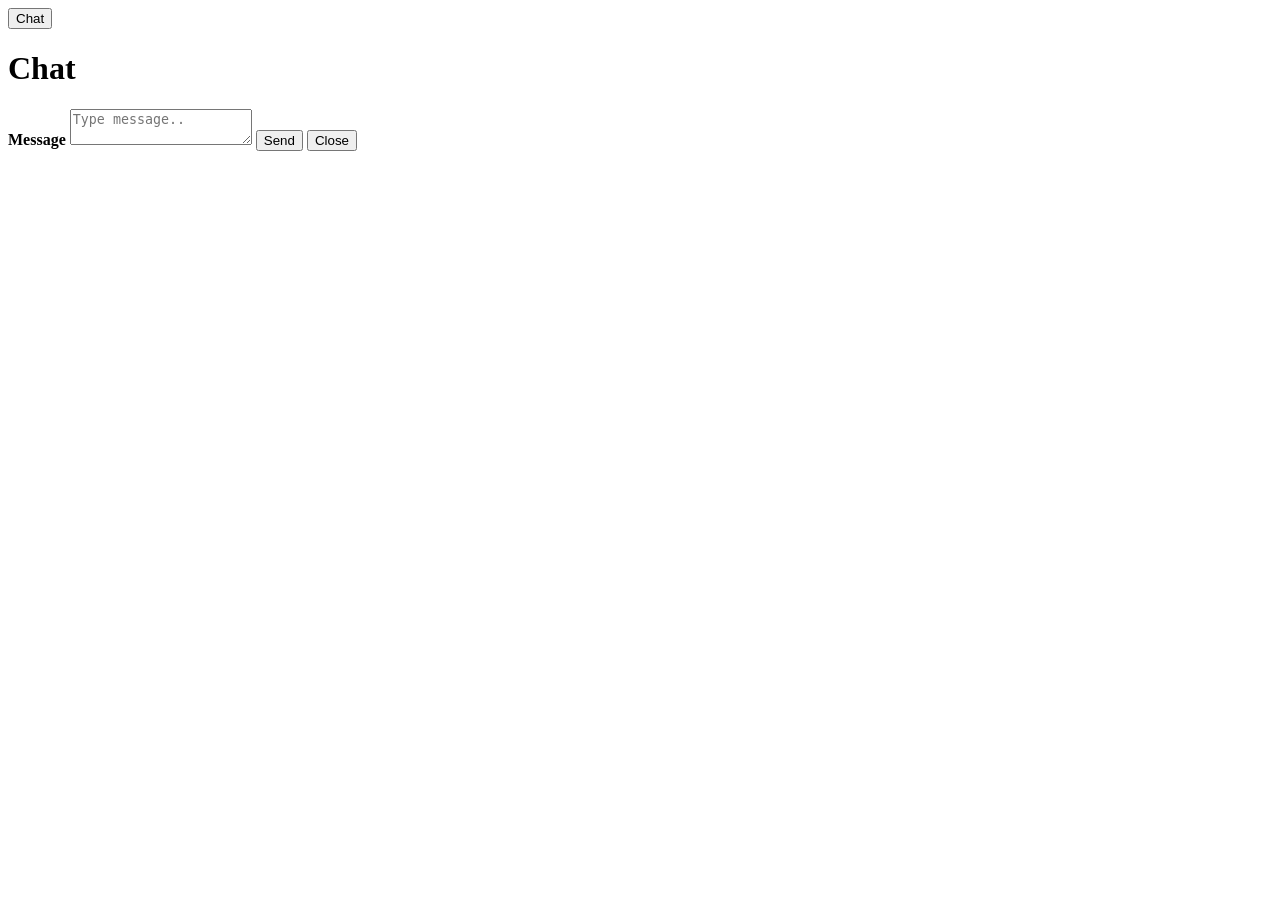
<file: chatbot.html>
<!DOCTYPE html>
<html lang="en">
<head>
    <meta charset="UTF-8">
    <meta http-equiv="X-UA-Compatible" content="IE=edge">
    <meta name="viewport" content="width=device-width, initial-scale=1.0">
    <title>Document</title>
</head>
<body>
    <!-- try  chat bot  -->
<button class="open-button" onclick="openForm()">Chat</button>
<div class="chat-popup" id="myForm">
  <form action="/action_page.php" class="form-container">
    <h1>Chat</h1>

    <label for="msg"><b>Message</b></label>
    <textarea placeholder="Type message.." name="msg" required></textarea>

    <button type="submit" class="btn">Send</button>
    <button type="button" class="btn cancel" onclick="closeForm()">Close</button>
  </form>
</div>
<script>
  function openForm() {
    document.getElementById("myForm").style.display = "block";
  }
  function closeForm() {
    document.getElementById("myForm").style.display = "none";
  }
  </script>
</body>
</html>
</file>
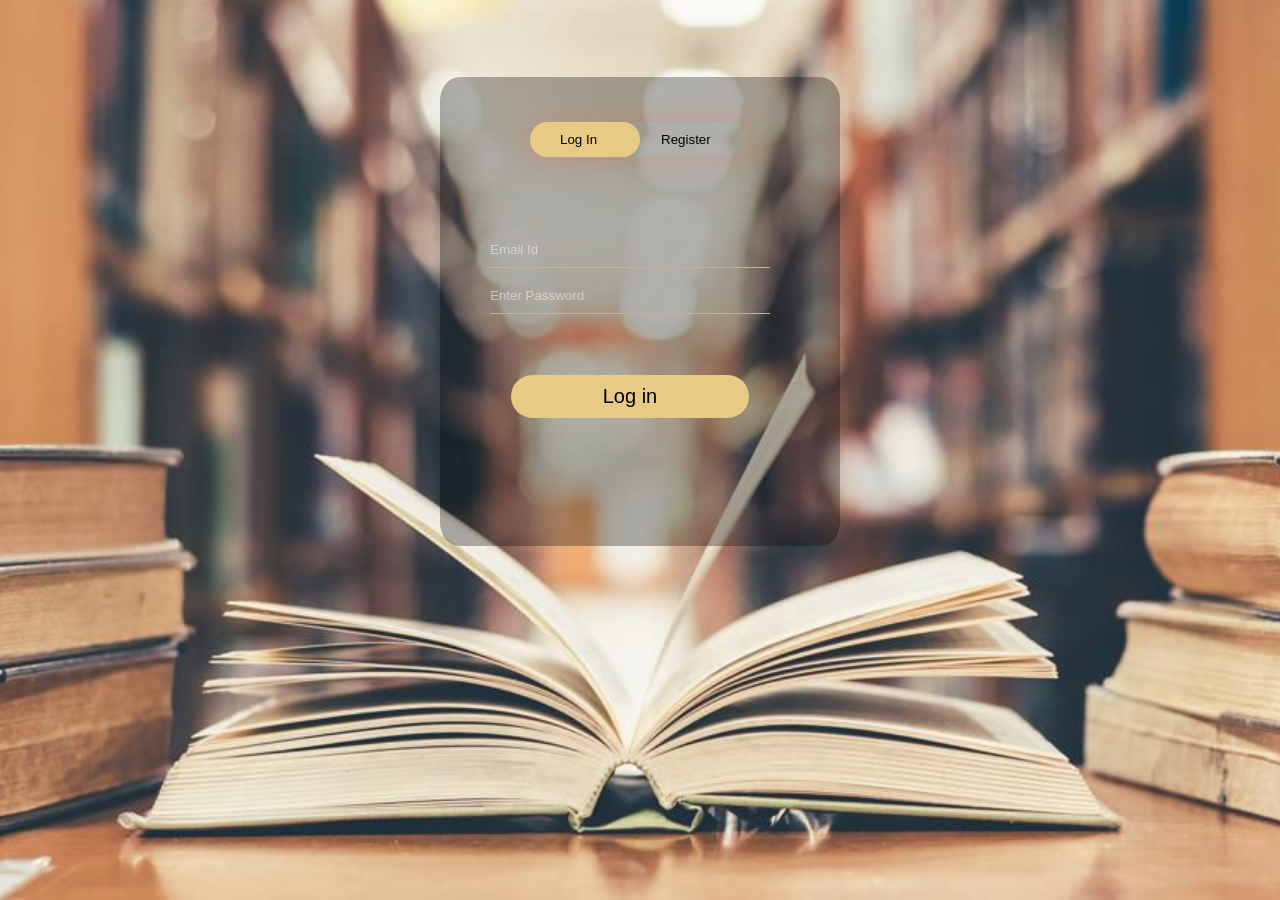
<file: login.html>
<!DOCTYPE html>
<html lang="en">
<head>
    <meta charset="UTF-8">
    <title>Login</title>
    <link rel="stylesheet" href="css/login.css">
    <!---we had linked our css file----->
</head>
<body>
    <div class="full-page">
        
        <div id='login-form'class='login-page'>
            <div class="form-box">
                <div class='button-box'>
                    <div id='btn'></div>
                    <button type='button'onclick='login()'class='toggle-btn'>Log In</button>
                    <button type='button'onclick='register()'class='toggle-btn'>Register</button>
                </div>
                <form id='login' class='input-group-login'>
                    <input type='text'class='input-field'placeholder='Email Id' required >
		    <input type='password'class='input-field'placeholder='Enter Password' required>
		    <!-- <input type='checkbox'class='check-box'><span>Remember Password</span> -->
		    <button type='submit'class='submit-btn1'>Log in</button>
		 </form>
		 <form id='register' class='input-group-register'>
		     <input type='text'class='input-field'placeholder='First Name' required>
		     <input type='text'class='input-field'placeholder='Last Name ' required>
		     <input type='email'class='input-field'placeholder='Email Id' required>
		     <input type='password'class='input-field'placeholder='Enter Password' required>
		     <input type='password'class='input-field'placeholder='Confirm Password'  required>
		     <input type='checkbox'class='check-box' required><span>I agree to the term and conditions</span> 
            <button type='submit'class='submit-btn2'>Register</button>
	         </form>
            </div>
        </div>
    </div>
    <script>
        var x=document.getElementById('login');
		var y=document.getElementById('register');
		var z=document.getElementById('btn');
		function register()
		{
			x.style.left='-400px';
			y.style.left='50px';
			z.style.left='110px';
		}
		function login()
		{
			x.style.left='50px';
			y.style.left='450px';
			z.style.left='0px';
		}
	</script>
	<script>
        var modal = document.getElementById('login-form');
        window.onclick = function(event) 
        {
            if (event.target == modal) 
            {
                modal.style.display = "none";
            }
        }
    </script>
</body>
</html>
</file>
<file: css/login.css>
*{
    margin: 0;
    padding: 0;
    /* box-sizing: border-box; */
}
.full-page
{
    height: 100%;
	width: 100%;
	background-image:url(../img/books1.jpg);
	background-position: center;
	background-size: cover;
	position: absolute;
}
#login-form
{
    display:contents;
}
.form-box
{
    width:380px;
	height: 449px;
    position: relative;
    margin: 6% auto;
	background:rgba(0,0,0, 0.3);
	padding:10px;
    overflow: hidden;
    border-radius: 5%;
}
.button-box
{
	width:220px;
	margin:35px auto;
	position:relative;
	box-shadow: 0 0 20px 9px #ff61241f;
	border-radius: 30px;
}
.toggle-btn
{
	padding:10px 30px;
	cursor:pointer;
	background:transparent;
	border:0;
	/* outline: none; */
	position:relative;
	font-family:'Lucida Sans', 'Lucida Sans Regular', 'Lucida Grande', 'Lucida Sans Unicode', Geneva, Verdana, sans-serif;
}
#btn
{
	/* #e7ca85 */
	top: 0;
	left:0;
	position: absolute;
	width: 110px;
	height: 100%;
	background: #e7ca85;
	border-radius: 30px;
	transition: .5s;
}
.input-group-login
{
	top: 150px;
	position:absolute;
	width:280px;
	transition:.5s;
}
.input-group-register
{
    top: 120px;
	position:absolute;
	width:280px;
	transition:.5s;
}
.input-field
{
	width: 100%;
	padding:10px 0;
	margin:5px 0;
	border-left:0;
	border-top:0;
	border-right:0;
	border-bottom: 1px solid #c0b396;
	outline:none;
	background: transparent;
}
::placeholder{
	color: rgba(255, 255, 255, 0.5);
}
.submit-btn1
{
	width: 85%;
	padding: 10px 30px;
	cursor: pointer;
	display: block;
	margin: 20% auto;
	/* background: #F3C693; */
	background: #e7ca85;
	border: 0;
	outline: none;
	border-radius: 30px;
	font-size: 20px;
	font-family:'Lucida Sans', 'Lucida Sans Regular', 'Lucida Grande', 'Lucida Sans Unicode', Geneva, Verdana, sans-serif;
}
.submit-btn2
{
	width: 85%;
	padding: 10px 30px;
	cursor: pointer;
	display: block;
	margin: auto;
	/* background: #F3C693; */
	background: #e7ca85;

	border: 0;
	outline: none;
	border-radius: 30px;
	font-size: 20px;

	font-family:'Lucida Sans', 'Lucida Sans Regular', 'Lucida Grande', 'Lucida Sans Unicode', Geneva, Verdana, sans-serif;
}
.check-box
{
    
	margin: 22px 10px 34px 0;
}
span
{
	color:rgb(161, 161, 161);
	font-size:12px;
	bottom:76px;
	position:absolute;
}
#login
{
	left:50px;
}
#login input
{
	color:white;
	font-size:20;
}
#register
{
	left:450px;
}
#register input
{
	color:white;
	font-size: 20;
}
</file>
